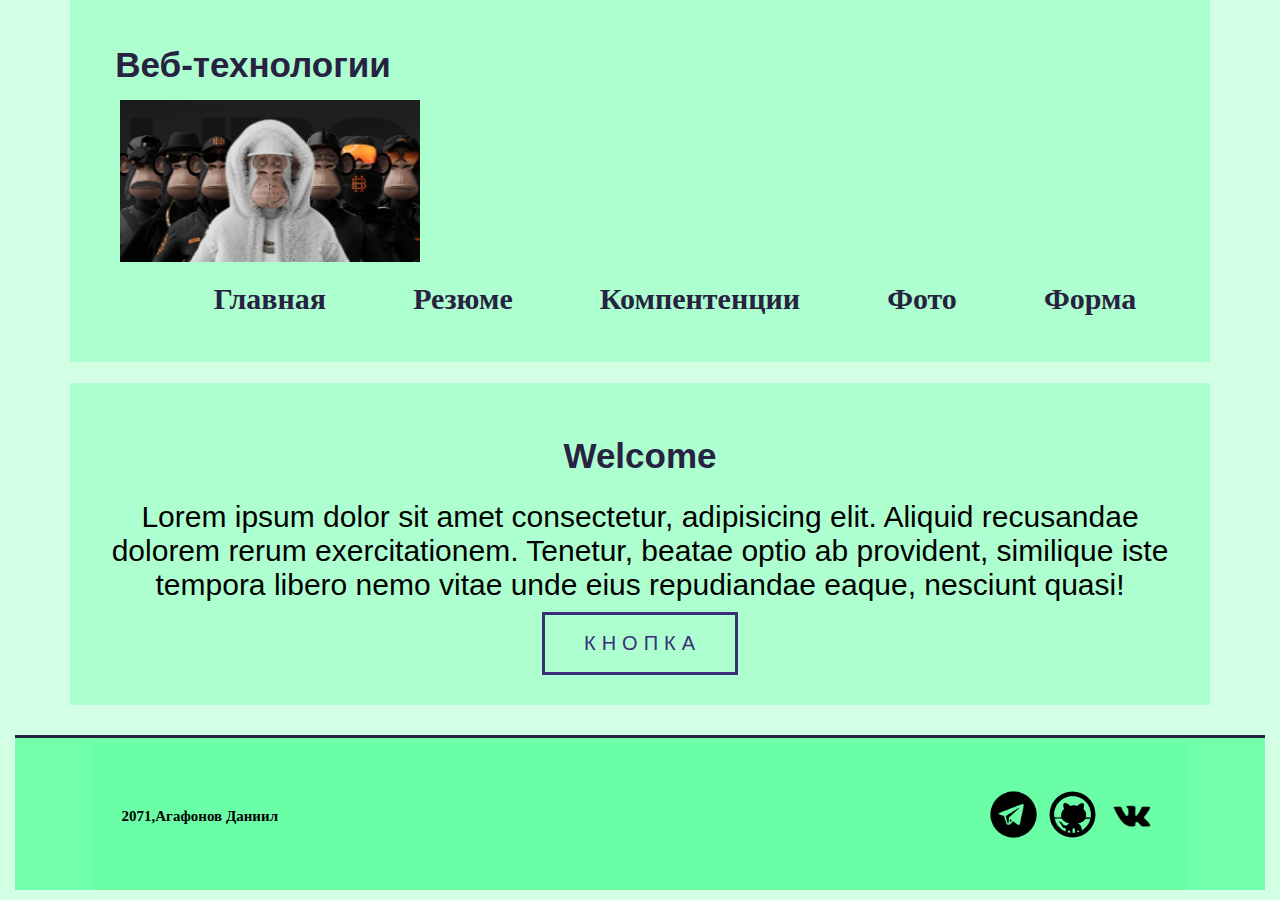
<file: index.html>
<!DOCTYPE html>
<html lang="en">
<head>
    <meta charset="UTF-8">
    <meta name="viewport" content="width=device-width, initial-scale=1.0">
    <link rel="stylesheet" href="style.css">
    <title>Задание 1</title>
</head>
<body>
    <header>
        <div class="wrapper">
            <h2>Веб-технологии</h2>
            <div class="header-img">
                <img src="imege/Monkey.jpeg" alt="Логотип" width="300">
            </div>
            <nav>
                <ul>
                    <li><a href="index.html">Главная</a></li>
                    <li><a href="rezum.html">Резюме</a></li>
                    <li><a href="competechion.html">Компентенции</a></li>
                    <li><a href="photo.html">Фото</a></li>
                    <li><a href="form.html">Форма</a></li>
                </ul>
            </nav>
        </div>
    </header>
    <main>
        <div class = "wrapper main">
        <h1>Welcome</h1>
        <div>
            <div>
            <p>Lorem ipsum dolor sit amet consectetur, adipisicing elit. Aliquid recusandae dolorem rerum exercitationem. Tenetur, beatae optio ab provident, similique iste tempora libero nemo vitae unde eius repudiandae eaque, nesciunt quasi!</p>
            </div>
            <div>
            <button>КНОПКА</button>
            </div>
        </div>
        </div>
    </main>
   
    <footer>
        <div class = "wrapper footer-flex">
        <h6>2071,Агафонов Даниил</h6>
        <div>
            <a href="https://t.me/Luminlooon" target="_blank"><img src="imege/tg.png" alt="телеграмм" width="55"></a>
            <a href="https://github.com/LuminLooon" target="_blank"><img src="imege/git.png" alt="GitHub" width="55"></a>
            <a href="https://vk.com/luminlooon" target="_blank"><img src="imege/vk.png" alt="Вконтакте" width="55"></a>
        </div>
        </div>
    </footer>
</body>
</html>
</file>
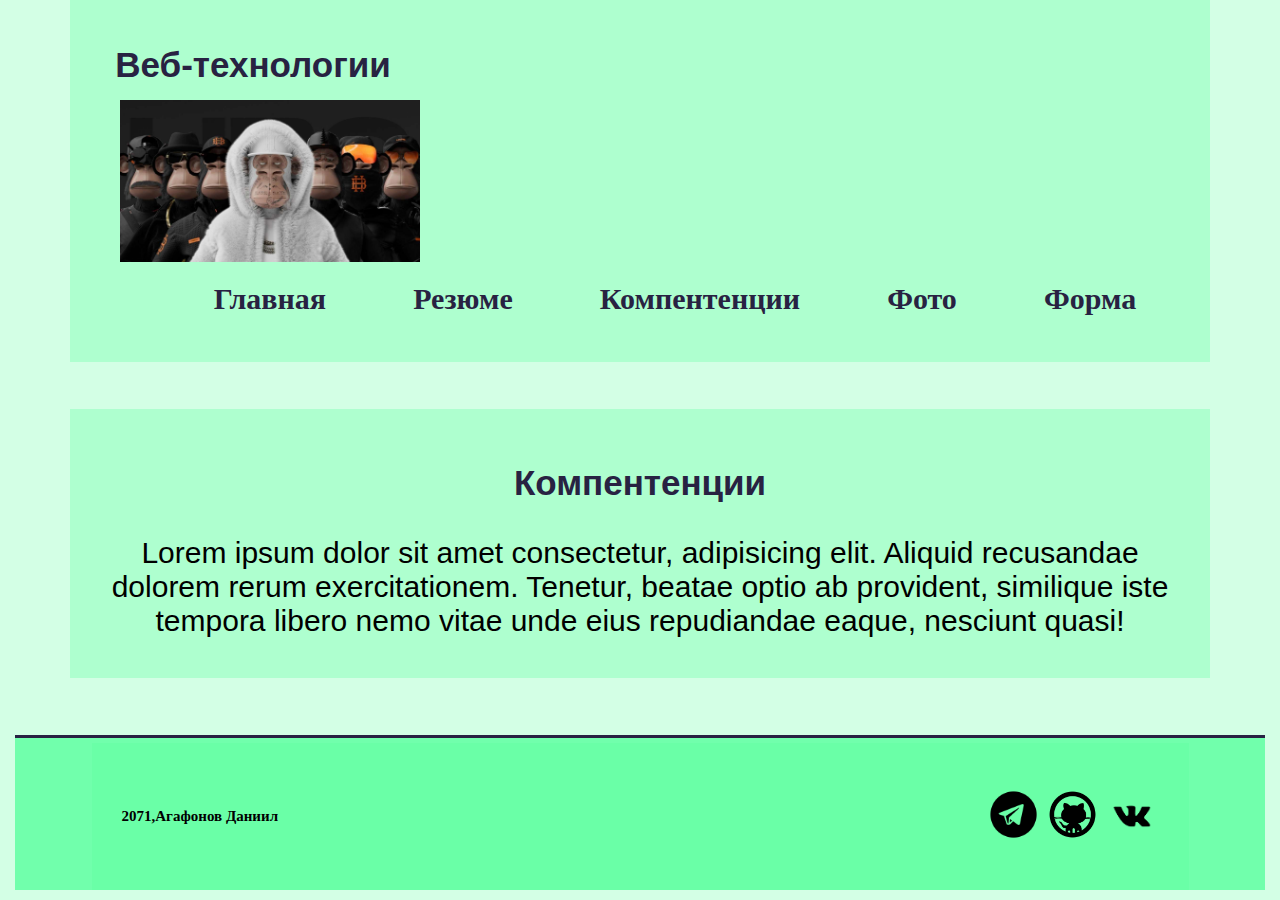
<file: competechion.html>
<!DOCTYPE html>
<html lang="en">
<head>
    <meta charset="UTF-8">
    <meta name="viewport" content="width=device-width, initial-scale=1.0">
    <link rel="stylesheet" href="style.css">
    <title>Задание 1</title>
</head>
<body>
    <header>
        <div class="wrapper">
        <h2>
            Веб-технологии
        </h2>
        <div class="header-img">
            <img src="imege/Monkey.jpeg" alt="Логотип" width="300">
        </div>
        <nav>
            <ul>
                <li><a href="index.html">Главная</a></li>
                <li><a href="index.html">Резюме</a></li>
                <li><a href="index.html">Компентенции</a></li>
                <li><a href="index.html">Фото</a></li>
                <li><a href="form.html">Форма</a></li>
            </ul>
        </nav>
        </div>
    </header>
    <main>
        <div class="wrapper main-flex">
        <h1>Компентенции</h1>
        <p>Lorem ipsum dolor sit amet consectetur, adipisicing elit. Aliquid recusandae dolorem rerum exercitationem. Tenetur, beatae optio ab provident, similique iste tempora libero nemo vitae unde eius repudiandae eaque, nesciunt quasi!</p>
        </div>
    </main>
   
    <footer>
       <div class="wrapper footer-flex">
        <h6>2071,Агафонов Даниил</h6>
        <div>
            <a href="https://t.me/Luminlooon" target="_blank"><img src="imege/tg.png" alt="телеграмм" width="55"></a>
            <a href="https://github.com/LuminLooon" target="_blank"><img src="imege/git.png" alt="GitHub" width="55"></a>
            <a href="https://vk.com/luminlooon" target="_blank"><img src="imege/vk.png" alt="Вконтакте" width="55"></a>
        </div>
       </div>
    </footer>
</body>
</html>
</file>
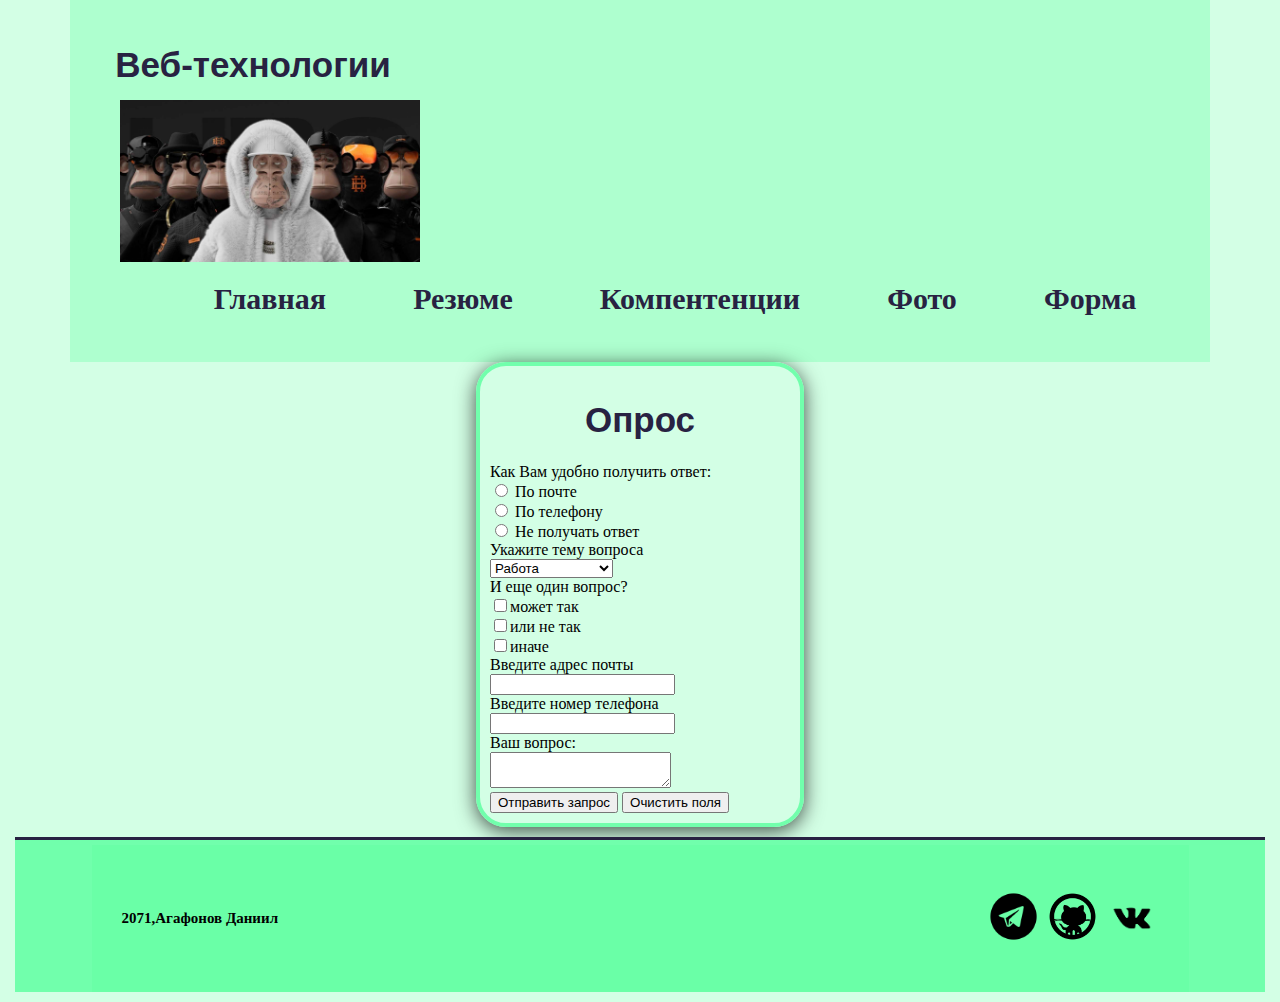
<file: form.html>
<!DOCTYPE html>
<html lang="en">
<head>
    <meta charset="UTF-8">
    <meta name="viewport" content="width=device-width, initial-scale=1.0">
    <link rel="stylesheet" href="style.css">
    <title>Задание 1</title>
</head>
<body>
    <header>
        <div class="wrapper">
        <h2>
            Веб-технологии
        </h2>
        <div class="header-img">
            <img src="imege/Monkey.jpeg" alt="Логотип" width="300">
        </div>
        <nav>
            <ul>
                <li><a href="index.html">Главная</a></li>
                <li><a href="index.html">Резюме</a></li>
                <li><a href="index.html">Компентенции</a></li>
                <li><a href="index.html">Фото</a></li>
                <li><a href="form.html">Форма</a></li>
            </ul>
        </nav>
        </div>
    </header>
    <main_form>
        <div class="form_flex">
        <h1>Опрос</h1>
        <div>
            <div>
                <div>Как Вам удобно получить ответ:</div>
                <label for="c_mail">
                <input type="radio" name="com_tion" id="c_mail"> По почте </label>
                <br>
                <label for="c_tel">
                <input type="radio" name="com_tion" id="c_tel"> По телефону
                </label><br>
                <label for="c_none">
                <input type="radio" name="com_tion" id="c_none"> Не получать ответ
                </label><br>
            </div>
            <div>
                <label for="theme">
                Укажите тему вопроса
                </label><br>
                <select name="theme" id="theme">
                <option value="work">Работа</option>
                <option value="cooperation">Сотрудничество</option>
                <option value="personal">Личное</option>
                </select>
            </div>
            <div>
                <div> И еще один вопрос?</div>
                <label for="chb1">
                <input type="checkbox" name="chb1" id="chb1">может так
                </label><br>
                <label for="chb2">
                <input type="checkbox" name="chb2" id="chb2">или не так
                </label><br>
                <label for="chb2">
                <input type="checkbox" name="chb3" id="chb3">иначе
                </label><br>
            </div>
            <div>
                <label for="email">Введите адрес почты</label>
                <input type="email" name="email" id="email">
             </div>
            <div>
                <label for="tel">Введите номер телефона</label>
                <input type="tel" name="tel" id="tel">
            </div>
                <div>Ваш вопрос:</div>
            <div>
                <textarea cols="20"></textarea>
            </div> 
        </div>
        <div>
            <form action="" method="get">
                <input type="submit" value="Отправить запрос">
                <input type="submit" value="Очистить поля">
            </form>
        </div>
    </div>
    </main>
   
    <footer>
        <div class = "wrapper footer-flex">
        <h6>2071,Агафонов Даниил</h6>
        <div>
            <a href="https://t.me/Luminlooon" target="_blank"><img src="imege/tg.png" alt="телеграмм" width="55"></a>
            <a href="https://github.com/LuminLooon" target="_blank"><img src="imege/git.png" alt="GitHub" width="55"></a>
            <a href="https://vk.com/luminlooon" target="_blank"><img src="imege/vk.png" alt="Вконтакте" width="55"></a>
        </div>
        </div>
    </footer>
</body>
</html>
</file>
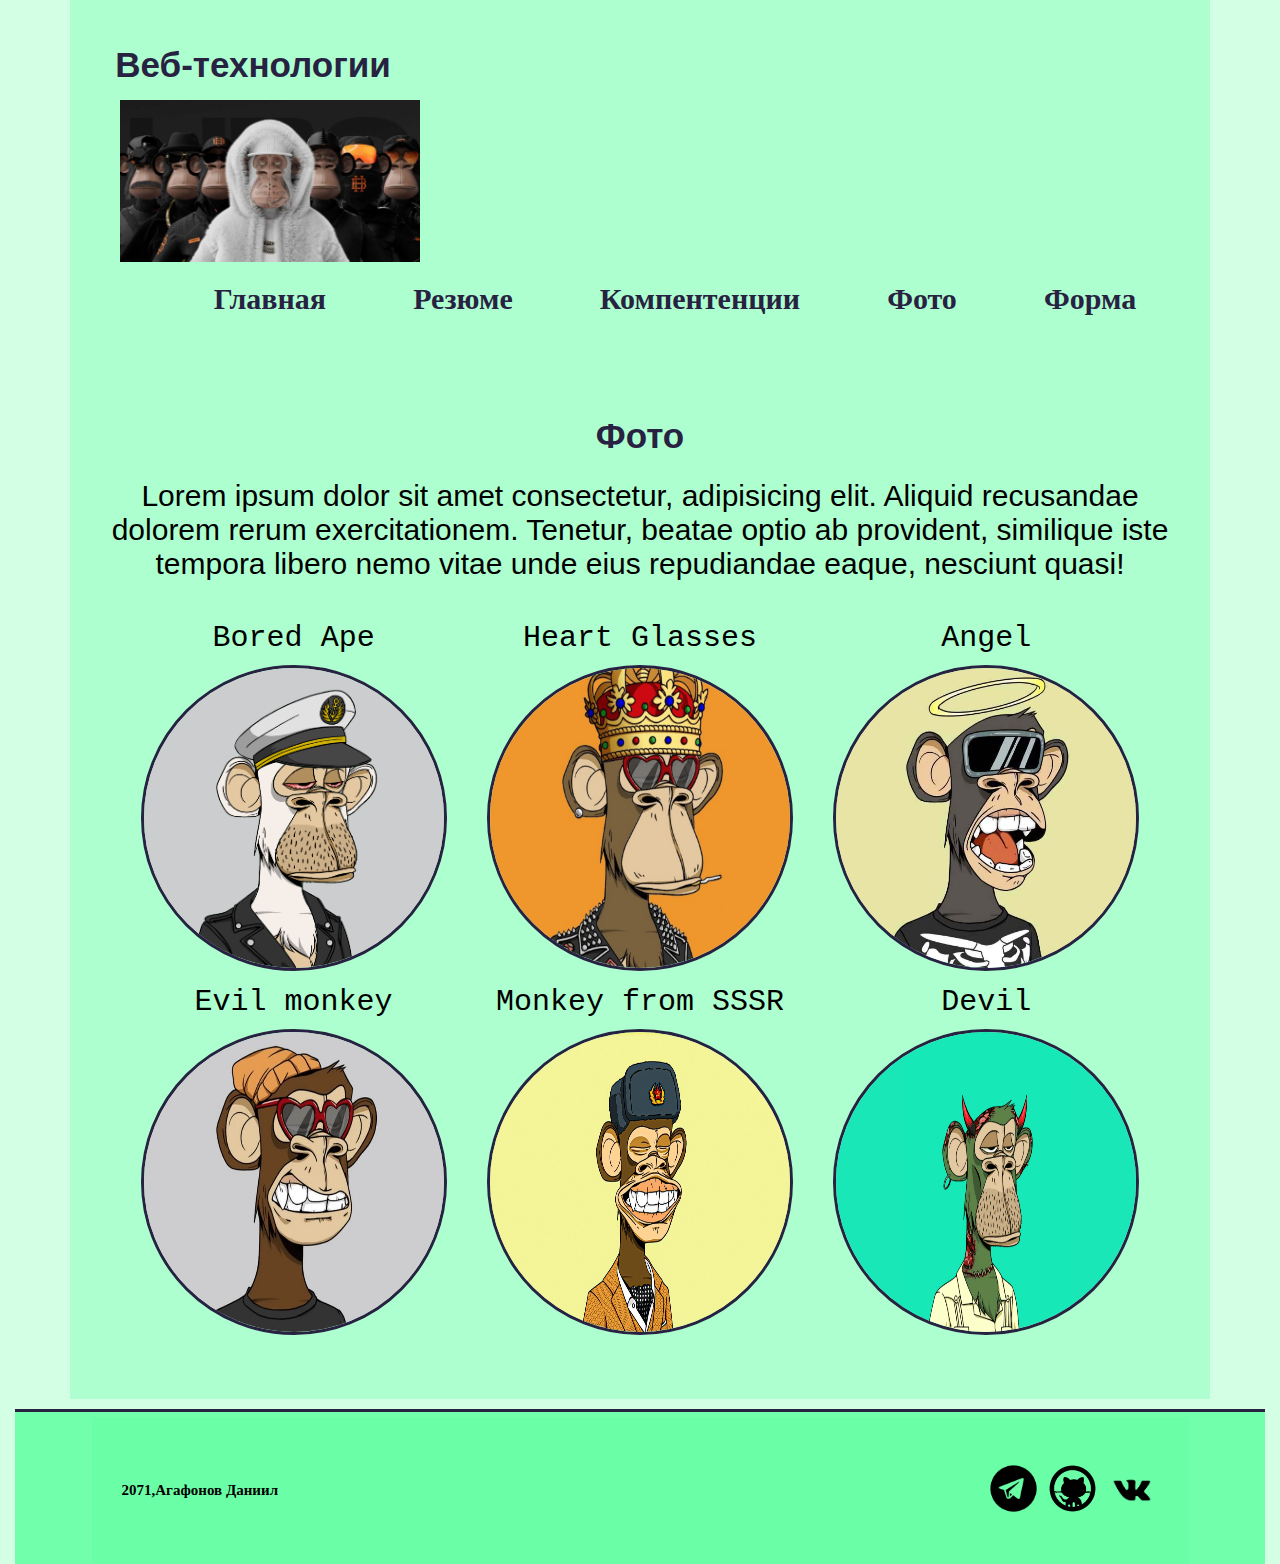
<file: photo.html>
<!DOCTYPE html>
<html lang="en">
<head>
    <meta charset="UTF-8">
    <meta name="viewport" content="width=device-width, initial-scale=1.0">
    <link rel="stylesheet" href="style.css">
    <title>Задание 1</title>
</head>
<body>
    <header>
        <div class="wrapper">
        <h2>
            Веб-технологии
        </h2>
        <div class="header-img"> 
            <img src="imege/Monkey.jpeg" alt="Логотип" width="300">
        </div>
        <nav>
            <ul>
                <li><a href="index.html">Главная</a></li>
                <li><a href="index.html">Резюме</a></li>
                <li><a href="index.html">Компентенции</a></li>
                <li><a href="index.html">Фото</a></li>
                <li><a href="form.html">Форма</a></li>
            </ul>
        </nav>
        </div>
    </header>
    <main>
        <div class="wrapper main">
        <h1>Фото</h1>
        <p>Lorem ipsum dolor sit amet consectetur, adipisicing elit. Aliquid recusandae dolorem rerum exercitationem. Tenetur, beatae optio ab provident, similique iste tempora libero nemo vitae unde eius repudiandae eaque, nesciunt quasi!</p>
    <article>
            <div>
                <p>Bored Ape</p>
                <img src="imege/Bored Ape.png" alt="Bored" width="200">
            </div>
            <div>
                <p>Heart Glasses</p>
                <img src="imege/Heart Glasses.png" alt="Heart" width="200">
            </div>
            <div>
                <p>Angel</p>
                <img src="imege/Angel.jpg" alt="Angel" width="200">
            </div>
            <div>
                <p>Evil monkey</p>
                <img src="imege/Evil monkey.jpg" alt="Evil monkey" width="200">
            </div>
            <div>
                <p>Monkey from SSSR</p>
                <img src="imege/Monkey from SSSR.jpg" alt="SSSR" width="200">
            </div>
            <div>
                <p>Devil</p>
                <img src="imege/Devil.jpg" alt="Devil" width="200">
            </div>
        </article>
    </div>
    </main>
    
    <footer>
        <div class="wrapper footer-flex">
        <h6>2071,Агафонов Даниил</h6>
        <div>
            <a href="https://t.me/Luminlooon" target="_blank"><img src="imege/tg.png" alt="телеграмм" width="55"></a>
            <a href="https://github.com/LuminLooon" target="_blank"><img src="imege/git.png" alt="GitHub" width="55"></a>
            <a href="https://vk.com/luminlooon" target="_blank"><img src="imege/vk.png" alt="Вконтакте" width="55"></a>
        </div>
        </div>
    </footer>
</body>
</html>
</file>
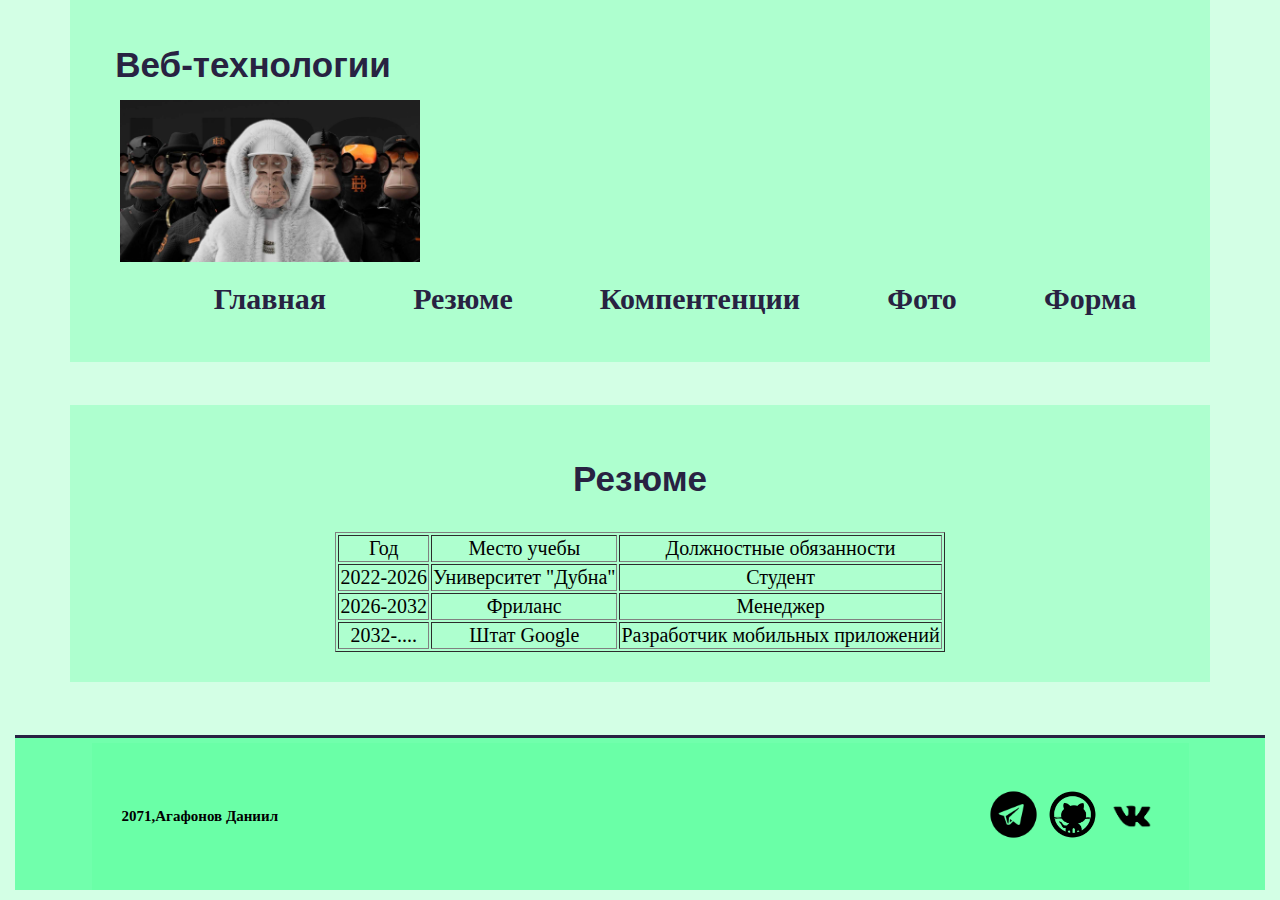
<file: rezum.html>
<!DOCTYPE html>
<html lang="en">
<head>
    <meta charset="UTF-8">
    <meta name="viewport" content="width=device-width, initial-scale=1.0">
    <link rel="stylesheet" href="style.css">
    <title>Задание 1</title>
</head>
<body>
    <header>
        <div class="wrapper">
        <h2>
            Веб-технологии
        </h2>
        <div class="header-img">
            <img src="imege/Monkey.jpeg" alt="Логотип" width="300">
        </div>
        <nav>
            <ul>
                <li><a href="index.html">Главная</a></li>
                <li><a href="index.html">Резюме</a></li>
                <li><a href="index.html">Компентенции</a></li>
                <li><a href="index.html">Фото</a></li>
                <li><a href="form.html">Форма</a></li>
            </ul>
        </nav>
        </div>
    </header>
    <main>
        <div class="wrapper resume">
        <h1>Резюме</h1>
        <table border="1">
            <tr>
                <td>Год</td>
                 <td>Место учебы</td>
                 <td>Должностные обязанности</td>
            </tr>
            <tr>
                <td>2022-2026</td>
                 <td>Университет "Дубна"</td>
                 <td>Студент</td>
            </tr>
            <tr>
                <td>2026-2032</td>
                 <td>Фриланс</td>
                 <td>Менеджер</td>
            </tr>
            <tr>
                <td>2032-....</td>
                 <td>Штат Google</td>
                 <td>Разработчик мобильных приложений</td>
            </tr>
        </table>
        </div>
    </main>
   
    <footer>
        <div class="wrapper footer-flex">
        <h6>2071,Агафонов Даниил</h6>
        <div>
            <a href="https://t.me/Luminlooon" target="_blank"><img src="imege/tg.png" alt="телеграмм" width="55"></a>
            <a href="https://github.com/LuminLooon" target="_blank"><img src="imege/git.png" alt="GitHub" width="55"></a>
            <a href="https://vk.com/luminlooon" target="_blank"><img src="imege/vk.png" alt="Вконтакте" width="55"></a>
        </div>
        </div>
    </footer>
</body>
</html>
</file>
<file: style.css>
h2
{
    color:rgb(255, 255, 255);
    margin: 15px;
}
h6
{
    font-size: 15px;
}
body
{
    margin: 0;
    background-color: rgb(211, 255, 229);
    height: 100%;
    padding: 0px 5px;
    display: flex;
    flex-direction: column;
    justify-content: space-between;
}
main_form
{
    background-color: rgb(211, 255, 229);
    margin: 0px;
    padding: 0px;
}
header
{
    margin: 0px;
    padding: 0px;
    background-color: rgb(211, 255, 229);
}
main
{
    background-color: rgb(211, 255, 229);
    margin: 0px;
    padding: 0px;
    text-align: center;
}
footer
{
    background-color: rgb(113, 255, 172);
    border-top: solid 3px rgb(40, 34, 66);
    margin: 10px;
    padding: 5px 15px 0px 15px;
}
ul
{
    list-style: none;
    display: flex;
    flex-direction: row;
    flex-wrap: wrap;
    justify-content: space-around;
    align-items: center;
    margin-left: 30px;
}
ul > li > a
{
    font-family: New Century Schoolbook, TeX Gyre Schola, serif;
    font-size: 30px;
    font-weight: bold;
    color: rgb(40, 34, 66);
}
a
{
    text-decoration: none;
}
button
{
    color: rgb(59, 45, 121);
    background: transparent;
    border: 3px solid rgb(59, 45, 121);
    position: relative;
    font-size: 20px;
    font-weight: 500;
    font-variant: small-caps;
    letter-spacing: .3em;
    font-family: 'Montserrat', sans-serif;
    padding: 17px 34px 17px 39px;
    transition: .2s ease-in-out;
    cursor: pointer;
}
html
{
    height: 100%;
}
h1, h2
{
    font-family:Trebuchet MS, sans-serif;
    font-size: 35px;
    font-weight: 600;
    color: rgb(40, 34, 66);
    margin: 0px 10px 10px 20 px;
}
p
{
    font-family: Trebuchet MS, sans-serif;
    font-size: 30px;
    text-align: center;
    font-weight: 400;
    margin: 10px 0;
}
article
{
    margin: 30px auto;
    display: flex;
    flex-direction: row;
    flex-wrap: wrap;
    justify-content: space-evenly;
}

article > div > p
{
    font-family: Courier, monospace;
    font-weight: 400;
    font-size: 30px;
    margin: 10px 0;
}
article > div > img
{
    border-radius: 100%;
    width: 300px;
    height: 300px;
    border: 3px solid rgb(40, 34, 66);
    padding: 0;
}
table
{
    margin: 10px 0px 0px 0px;
    font-weight: 500;
    font-size: 20px;
}
.form_flex
{
    display: flex;
    flex-wrap: wrap;
    flex-direction: column;
    align-content: center; 
    justify-content: center; 
    max-width: 600px; 
    margin: 0 auto; 
    border: 4px solid rgb(113, 255, 172);
    border-radius: 30px;
    padding: 10px;
    width: 300px;
    box-shadow: 0 4px 20px rgba(0, 0, 0, 0.7);
}
h1
{
    text-align: center;
}
.resume
{
    display: flex;
    flex-direction: column;
    align-items: center;
    flex-wrap: wrap;
    justify-content: center;
}

.wrapper
{
    width: 85%;
    margin: 0 auto;
    background-color: rgba(88, 255, 157, 0.3);
    padding: 30px;

}
.main-flex
{
    display: flex;
    flex-direction: column;
    align-items: center;
    flex-wrap: wrap;
    justify-content: center;
}

.footer-flex
{
    display: flex;
    flex-direction: row;
    justify-content: space-between;
    align-items: center;
}

.header-img
{
    margin-left: 20px;
}
</file>
